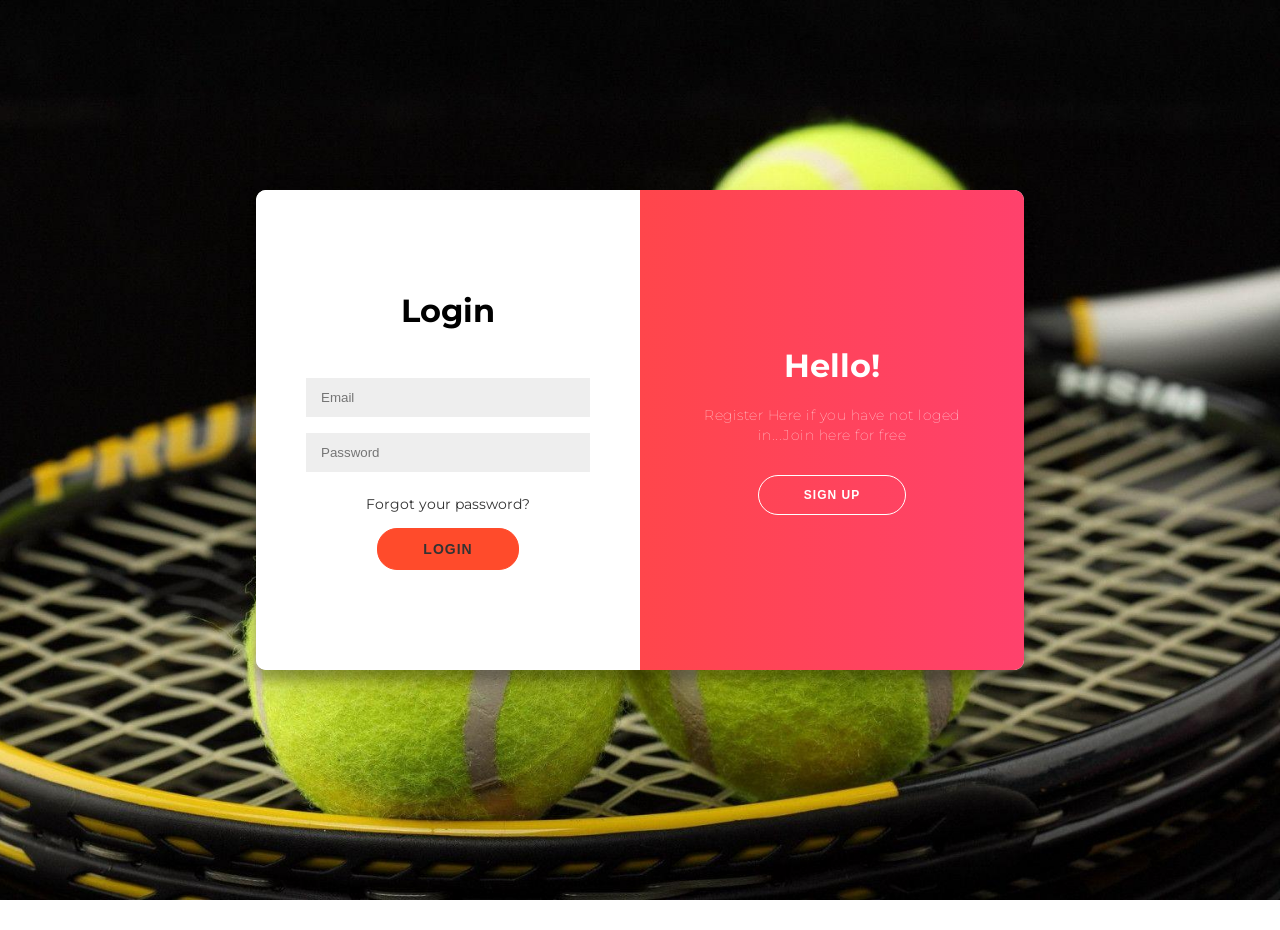
<file: login-sign.html>
<!DOCTYPE html>
<html>
<head>

	<!-- Add Favicon -->
	<link rel="shortcut icon" href="logo/3592827-access-general-house-key-key-lock-key-login-office_107758.ico">
	<!-- Coonect with Login CSS file -->
	<link rel="stylesheet" type="text/css" href="css/login.css">

	<title>Account</title>

</head>
<body style="background: url(images/3VpqCI6-sports-hd-wallpapers.jpg); background-position: center; background-size: cover;
 	background-attachment: fixed;">
    <div class="container" id="container">
	<div class="form-container sign-up-container">
		<form action="#">
			<h1>Create Account</h1>
			<div class="social-container">
				<a href="#" class="social"><i class="fab fa-facebook-f"></i></a>
				<a href="#" class="social"><i class="fab fa-google-plus-g"></i></a>
				<a href="#" class="social"><i class="fab fa-linkedin-in"></i></a>
			</div>
			<input type="text" placeholder="Name" />
			<input type="email" placeholder="Email" />
			<input type="password" placeholder="Password" />
			<button><a href="https://forms.gle/4cBXkt3aUKCnXiHT9">Sign Up</a></button>
		</form>
	</div>
	<div class="form-container sign-in-container">
		<form action="#">
			<h1>Login</h1>
			<div class="social-container">
				<a href="#" class="social"><i class="fa fa-facebook-official"></i></a>
				<a href="#" class="social"><i class="fa fa-google-plus-g"></i></a>
				<a href="#" class="social"><i class="fa fa-instagram"></i></a>
			</div>
			<input type="email" placeholder="Email" />
			<input type="password" placeholder="Password" />
			<a href="#">Forgot your password?</a>
			<button><a href="https://forms.gle/cZWwJchDkfxVJBPt5">Login</a></button>
		</form>
	</div>
	<div class="overlay-container">
		<div class="overlay">
			<div class="overlay-panel overlay-left">
				<h1>Welcome Back!</h1>
				<p>To keep connected with us please login with your personal info</p>
				<button class="ghost" id="signIn">Login</button>
			</div>
			<div class="overlay-panel overlay-right">
				<h1>Hello!</h1>
				<p>Register Here if you have not loged in...Join here for free</p>
				<button class="ghost" id="signUp">Sign Up</button>
			</div>
		</div>
	</div>
</div>

       <!-- Link the Login JS file -->
<script type="text/javascript" src="js/login.js"></script>
</body>
</html>
</file>
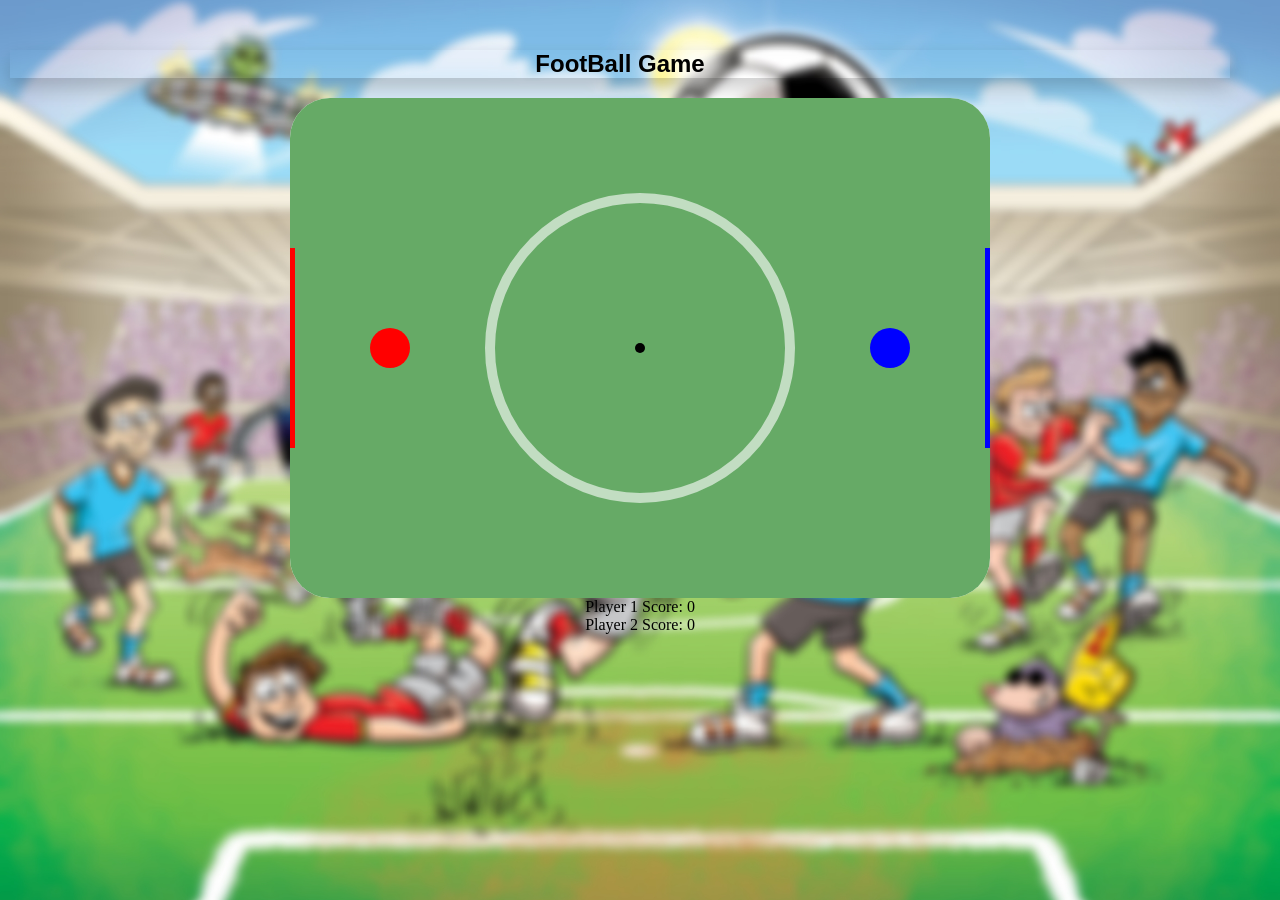
<file: soccer.html>
<!-- A small Soccer Game For time pass (Not the part of Website due which target in blanck page)-->

<html>
	<head>
		<link rel="shortcut icon" href="logo/playsoccersports_juegos_futbo_1762.ico">
		<meta http-equiv="Content-Type" content="text/html; charset=utf-8">
		<link rel="stylesheet" type="text/css" href="css/soccer.css"></link>
	</head>
    <body style="background: url(images/721126.jpg);
	background-position: center;
 	background-size: cover;
 	background-attachment: fixed;">
    	<center>
    		<h2>FootBall Game</h2>
		<canvas id="canvas" width="700" height="500">Install gentoo</canvas>
		<div id="out"></div>
		<script type="text/javascript" src="js/soccer.js"></script>
		</center>	
    </body>
</html>
</file>
<file: css/login.css>
@import url('https://fonts.googleapis.com/css?family=Montserrat:400,800');

* {
	box-sizing: border-box;
}

body {
	background: url(images/3VpqCI6-sports-hd-wallpapers.jpg);
 	background-position: center;
 	background-size: cover;
 	background-attachment: fixed;
	display: flex;
	justify-content: center;
	align-items: center;
	flex-direction: column;
	font-family: 'Montserrat', sans-serif;
	height: 100vh;
	margin: -20px 0 50px;
}

h1 {
	font-weight: bold;
	margin: 0;
}

h2 {
	text-align: center;
}

p {
	font-size: 14px;
	font-weight: 100;
	line-height: 20px;
	letter-spacing: 0.5px;
	margin: 20px 0 30px;
}

span {
	font-size: 12px;
}

a {
	color: #333;
	font-size: 14px;
	text-decoration: none;
	margin: 15px 0;
}


button {
	border-radius: 20px;
	border: 1px solid #FF4B2B;
	background-color: #FF4B2B;
	color: #FFFFFF;
	font-size: 12px;
	font-weight: bold;
	padding: 12px 45px;
	letter-spacing: 1px;
	text-transform: uppercase;
	transition: transform 80ms ease-in;
}

button:active {
	transform: scale(0.95);
}

button:focus {
	outline: none;
}

button.ghost {
	background-color: transparent;
	border-color: #FFFFFF;
}

form {
	background-color: #FFFFFF;
	display: flex;
	align-items: center;
	justify-content: center;
	flex-direction: column;
	padding: 0 50px;
	height: 100%;
	text-align: center;
}

input {
	background-color: #eee;
	border: none;
	padding: 12px 15px;
	margin: 8px 0;
	width: 100%;
}

.container {
	background-color: #fff;
	border-radius: 10px;
  	box-shadow: 0 14px 28px rgba(0,0,0,0.25), 
			0 10px 10px rgba(0,0,0,0.22);
	position: relative;
	overflow: hidden;
	width: 768px;
	max-width: 100%;
	min-height: 480px;
}

.form-container {
	position: absolute;
	top: 0;
	height: 100%;
	transition: all 0.6s ease-in-out;
}

.sign-in-container {
	left: 0;
	width: 50%;
	z-index: 2;
}

.container.right-panel-active .sign-in-container {
	transform: translateX(100%);
}

.sign-up-container {
	left: 0;
	width: 50%;
	opacity: 0;
	z-index: 1;
}

.container.right-panel-active .sign-up-container {
	transform: translateX(100%);
	opacity: 1;
	z-index: 5;
	animation: show 0.6s;
}

@keyframes show {
	0%, 49.99% {
		opacity: 0;
		z-index: 1;
	}
	
	50%, 100% {
		opacity: 1;
		z-index: 5;
	}
}

.overlay-container {
	position: absolute;
	top: 0;
	left: 50%;
	width: 50%;
	height: 100%;
	overflow: hidden;
	transition: transform 0.6s ease-in-out;
	z-index: 100;
}

.container.right-panel-active .overlay-container{
	transform: translateX(-100%);
}

.overlay {
	background: #FF416C;
	background: -webkit-linear-gradient(to right, #FF4B2B, #FF416C);
	background: linear-gradient(to right, #FF4B2B, #FF416C);
	background-repeat: no-repeat;
	background-size: cover;
	background-position: 0 0;
	color: #FFFFFF;
	position: relative;
	left: -100%;
	height: 100%;
	width: 200%;
  	transform: translateX(0);
	transition: transform 0.6s ease-in-out;
}

.container.right-panel-active .overlay {
  	transform: translateX(50%);
}

.overlay-panel {
	position: absolute;
	display: flex;
	align-items: center;
	justify-content: center;
	flex-direction: column;
	padding: 0 40px;
	text-align: center;
	top: 0;
	height: 100%;
	width: 50%;
	transform: translateX(0);
	transition: transform 0.6s ease-in-out;
}

.overlay-left {
	transform: translateX(-20%);
}

.container.right-panel-active .overlay-left {
	transform: translateX(0);
}

.overlay-right {
	right: 0;
	transform: translateX(0);
}

.container.right-panel-active .overlay-right {
	transform: translateX(20%);
}

.social-container {
	margin: 20px 0;
}
</file>
<file: css/soccer.css>
/*Small Soccer game CSS file*/
body{
	background: url(images/721126.jpg);
	background-position: center;
 	background-size: cover;
 	background-attachment: fixed;
 	padding-top: 40px;
 	padding-bottom: 30px;
	margin: 10px;

}
h2
{
	font-size: 24px;
	font-family: sans-serif;
	box-shadow: 0 10px 20px rgba(0,0,0,0.2);
	margin-right: 40px;
	
}
#canvas{
	background-color: white;
	border-radius: 40px;
}
</file>
